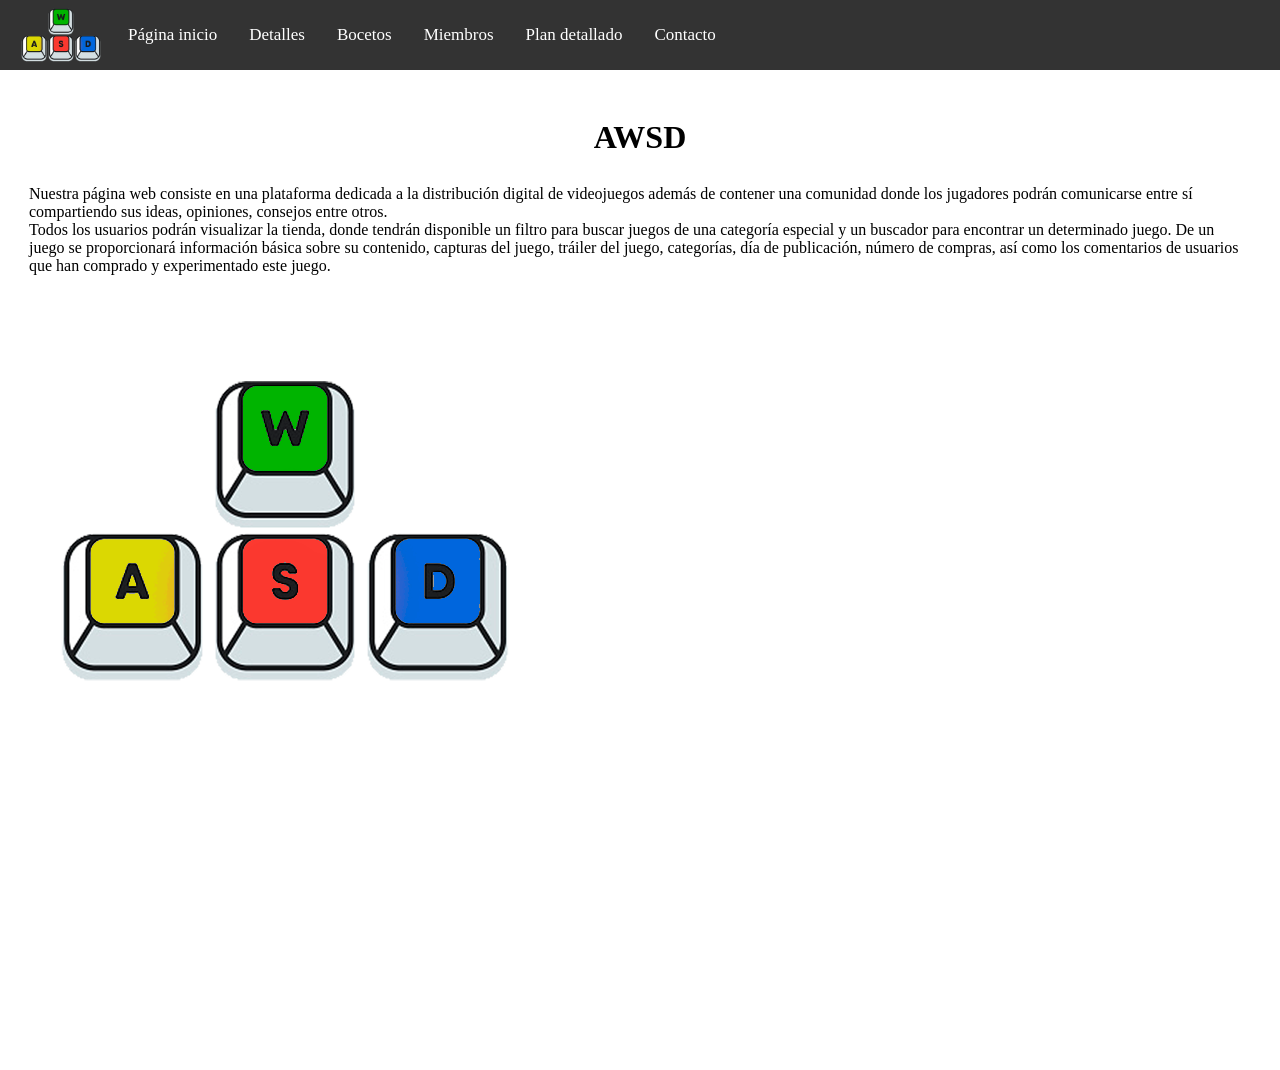
<file: AW_Games-main/Parte1/index.html>
<!DOCTYPE html>
<html lang="es">

<head>
  <title>AWSD</title>
  <meta charset="utf-8">
  <link rel="icon" href="img/logoAWSD.png">
  <link rel="stylesheet" href="style.css">

</head>

<body>

  <div class="navbar_wrapper">
    <nav>

      <div class="icon">
        <a href="index.html">
          <img src="img/logoAWSD.png" alt="logo"> </a>
      </div>

      <div class="navbar1">
        <ul>
          <li> <a href="index.html"> Página inicio</a> </li>
          <li> <a href="detalles.html">Detalles</a> </li>
          <li> <a href="bocetos.html">Bocetos</a> </li>
          <li> <a href="miembros.html">Miembros</a> </li>
          <li> <a href="planificacion.html">Plan detallado</a> </li>
          <li> <a href="contacto.html">Contacto</a> </li>
        </ul>
      </div>

      <div class="navbar2"></div>
    </nav>
  </div>

  <div class="content_wrapper">
    <div class="titulo">
      <div>
        <h1> AWSD </h1>
      </div>
    </div>
    <div class="content_texto" id="1">
      <p> Nuestra página web consiste en una plataforma dedicada a la distribución digital de videojuegos además de
        contener
        una comunidad donde los jugadores podrán comunicarse entre sí compartiendo sus ideas, opiniones, consejos entre
        otros.<br>
        Todos los usuarios podrán visualizar la tienda, donde tendrán disponible un filtro para buscar juegos de una
        categoría especial y un buscador para encontrar un determinado juego. De un juego se proporcionará información
        básica sobre su contenido, capturas del juego, tráiler del juego, categorías, día de publicación, número de
        compras,
        así como los comentarios de usuarios que han comprado y experimentado este juego.
      </p>
      <img src="img/logoAWSD.png" alt="logo">
    </div>

  </div>

</body>


</html>
</file>
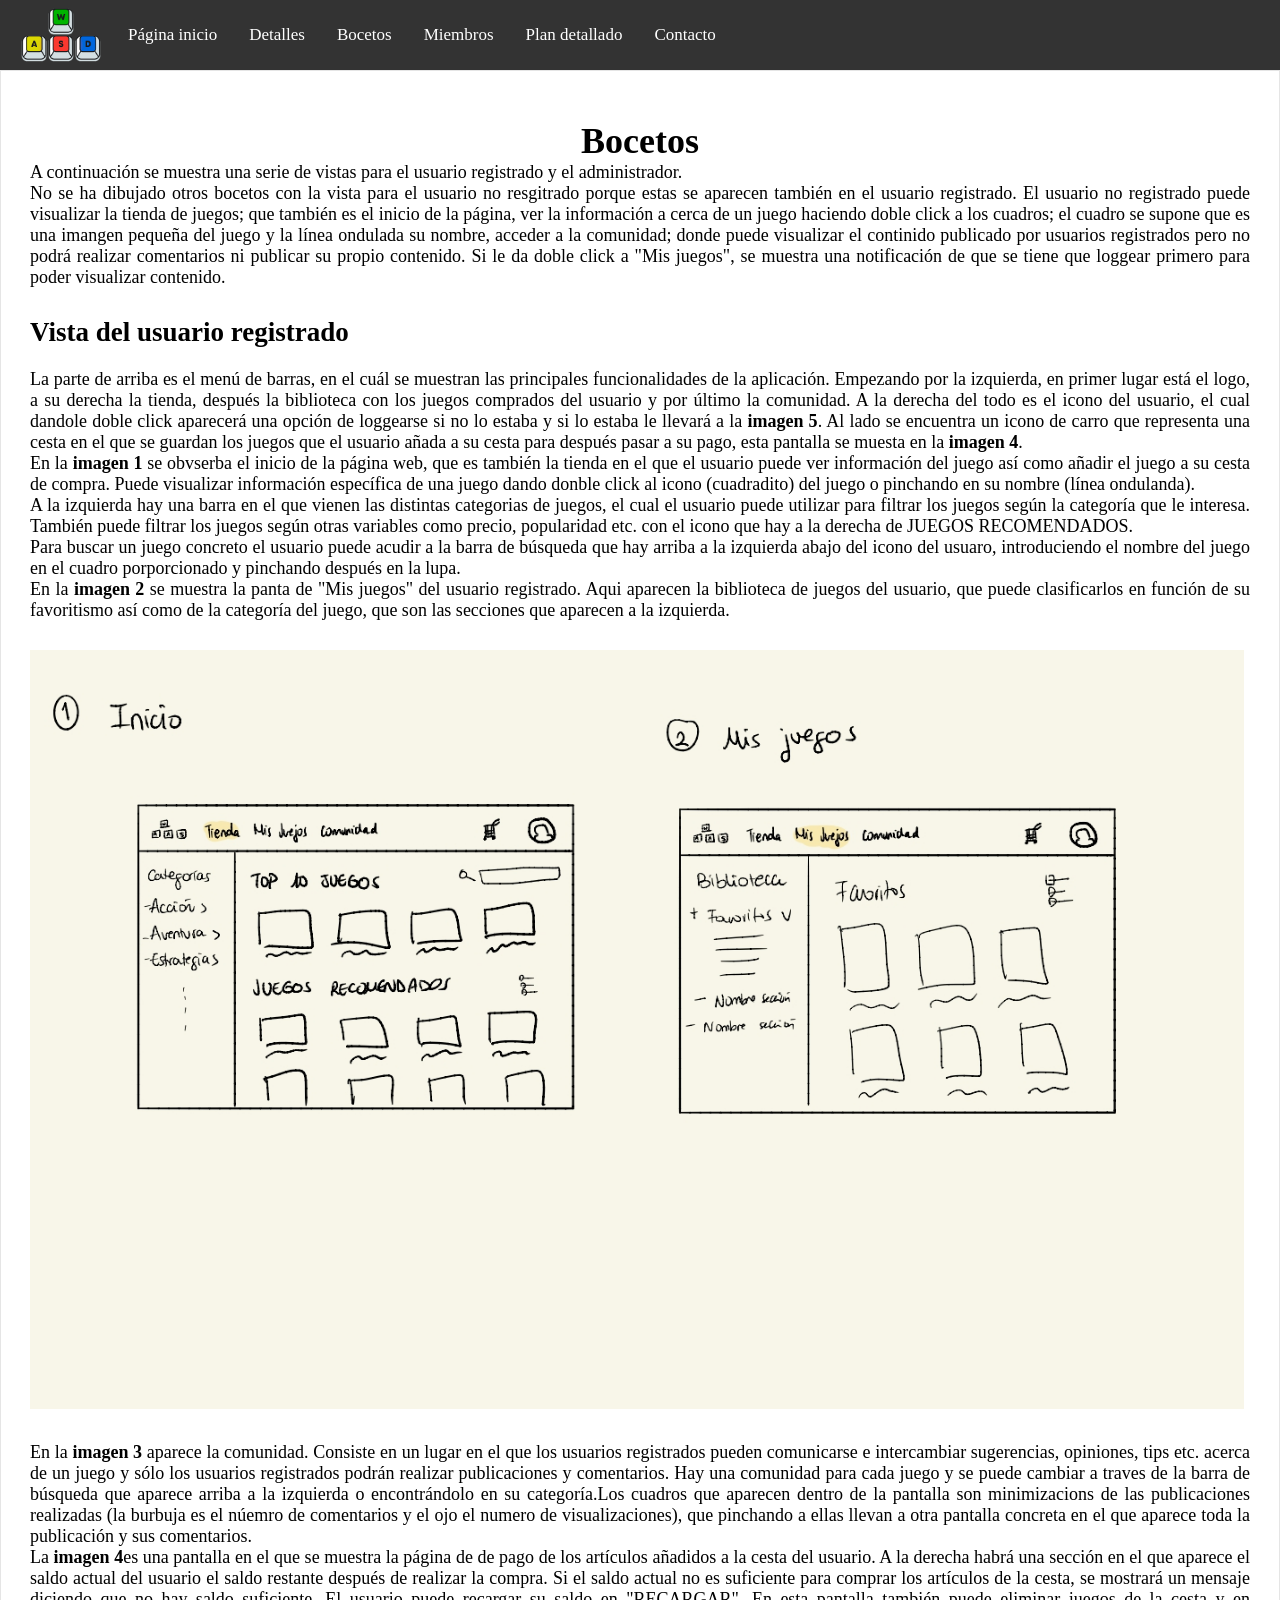
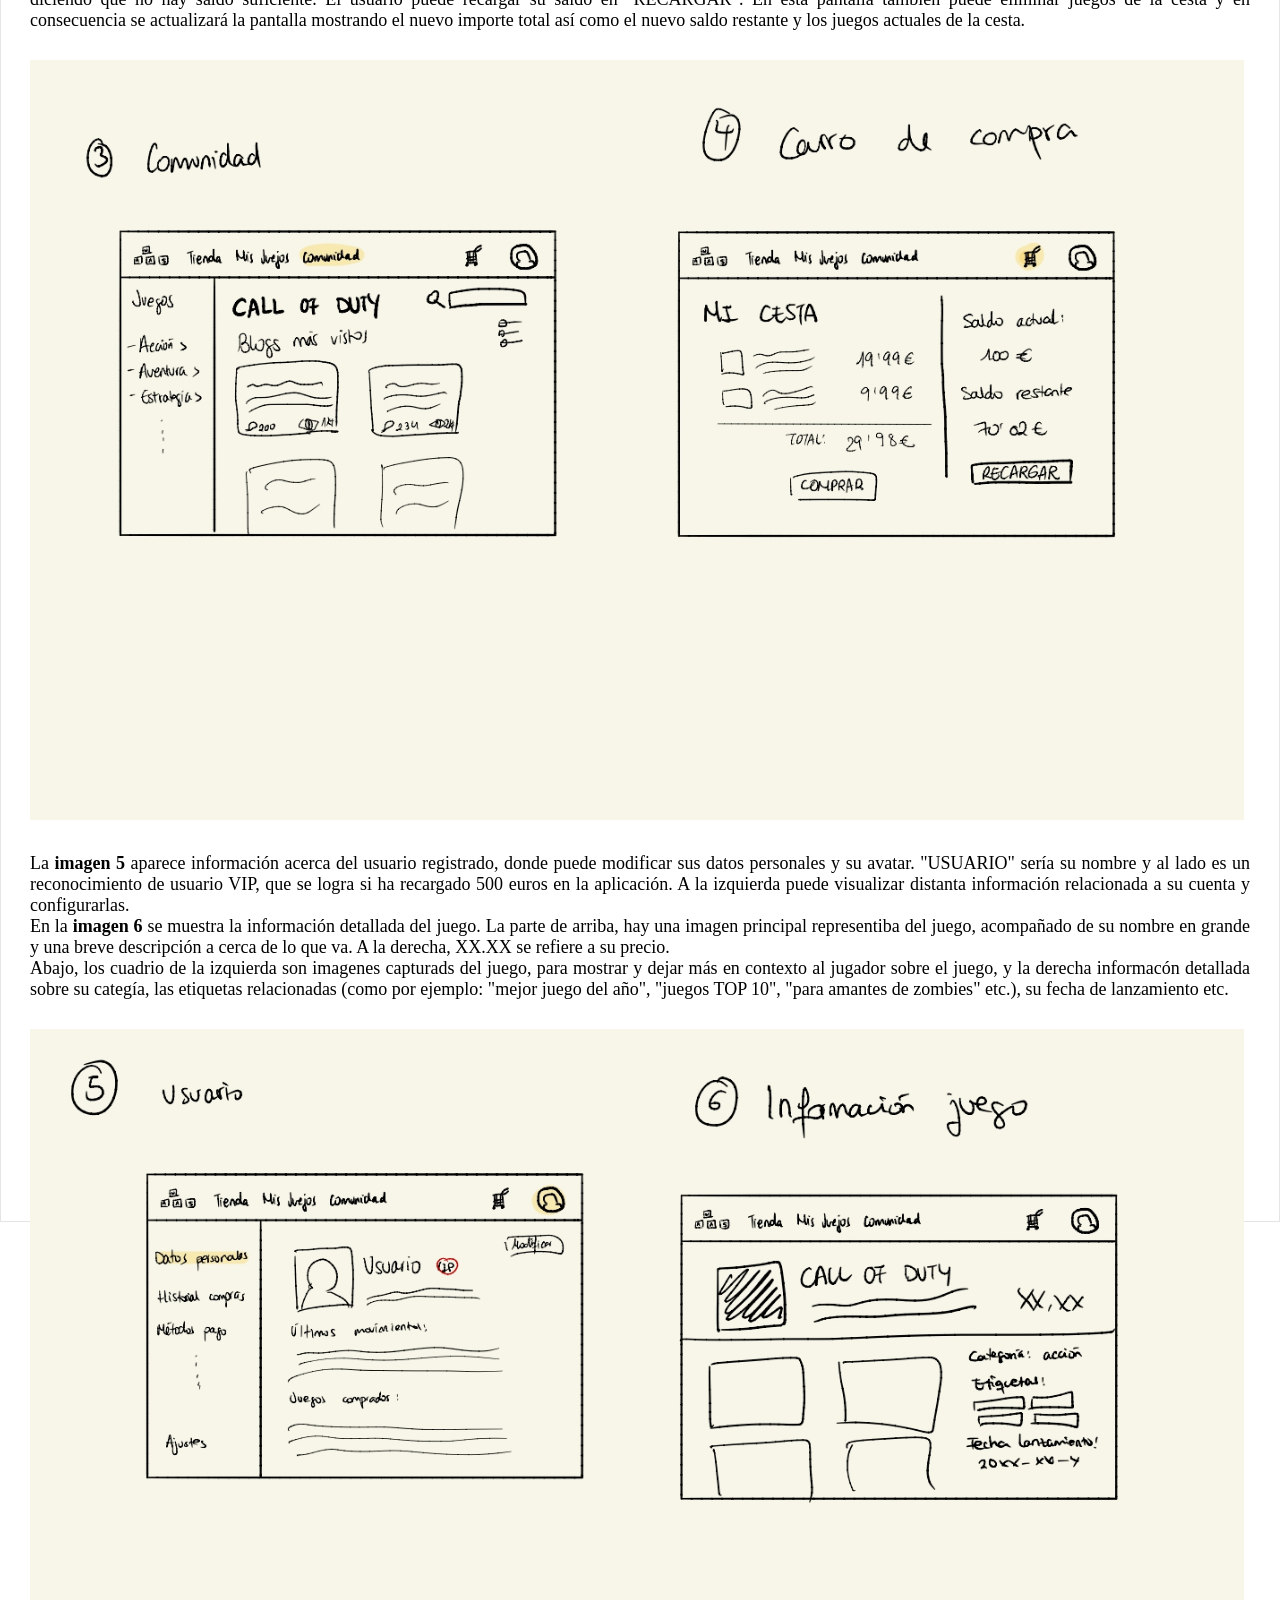
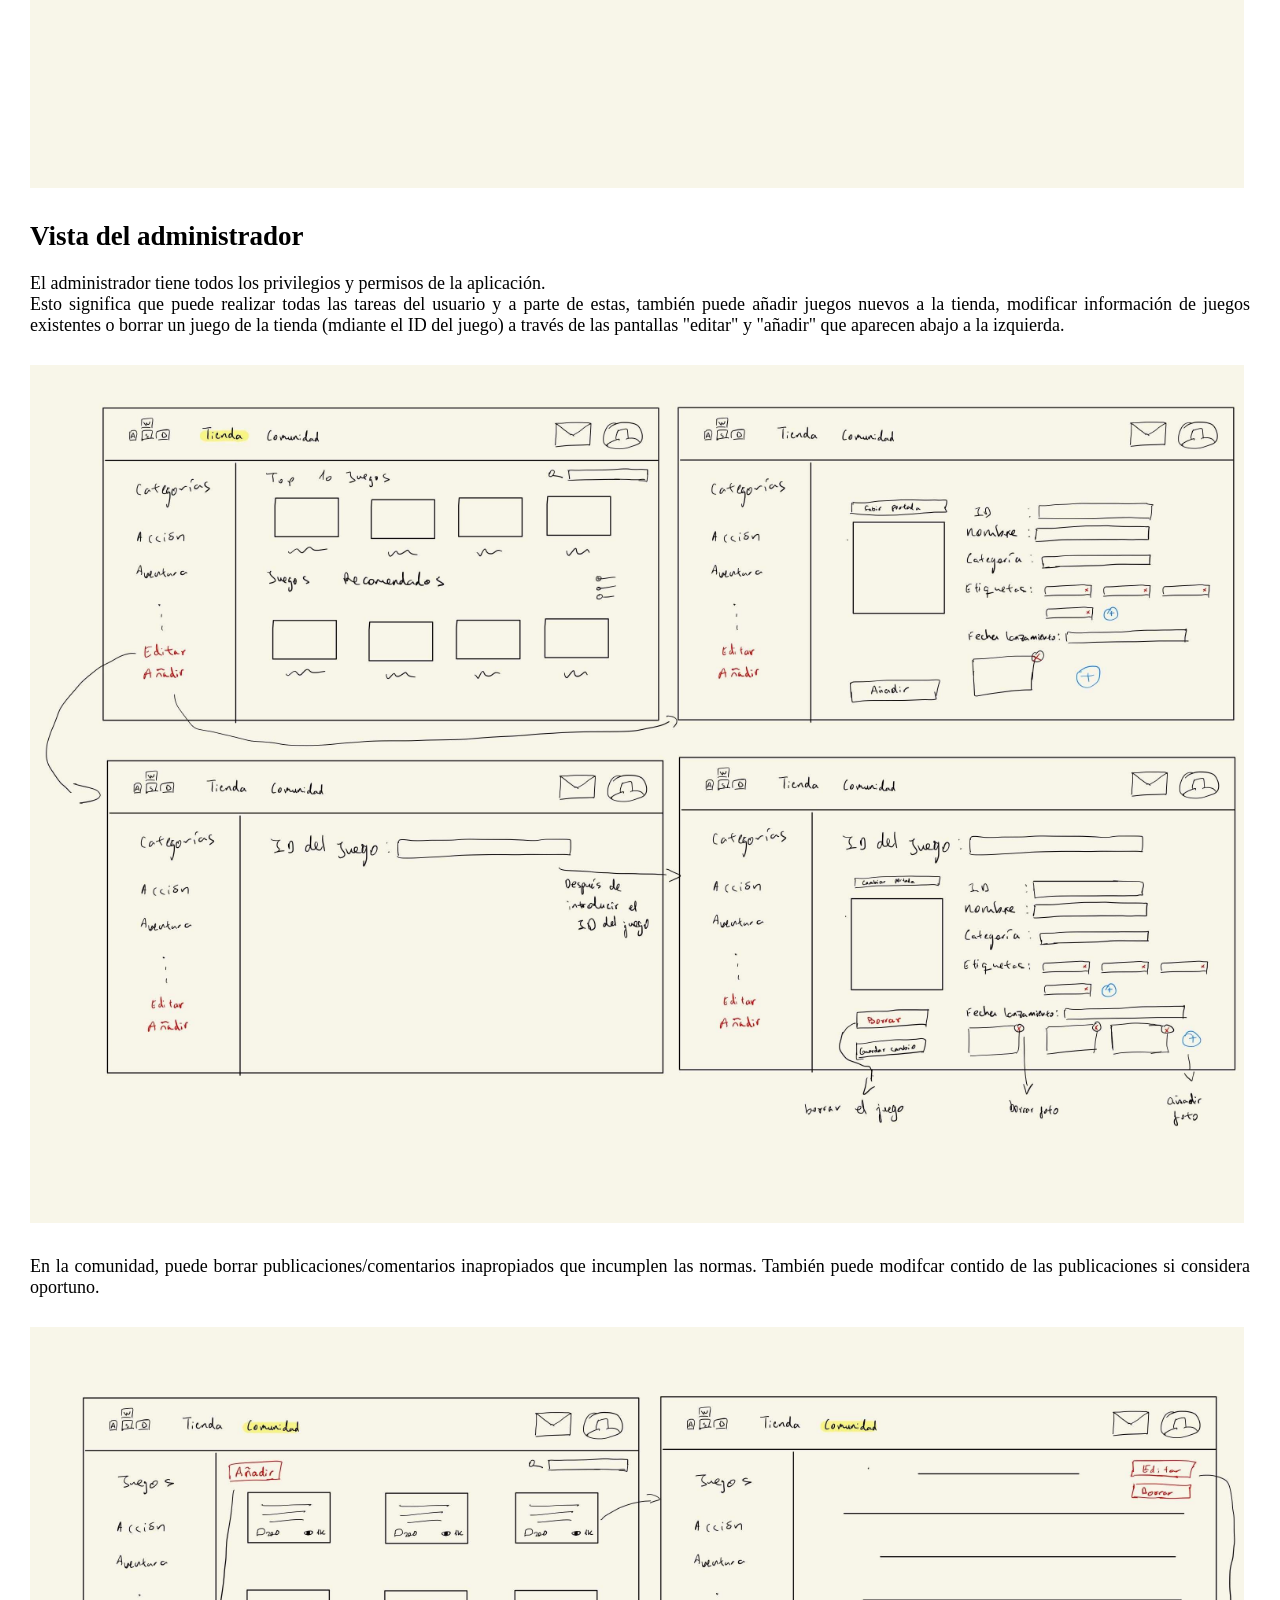
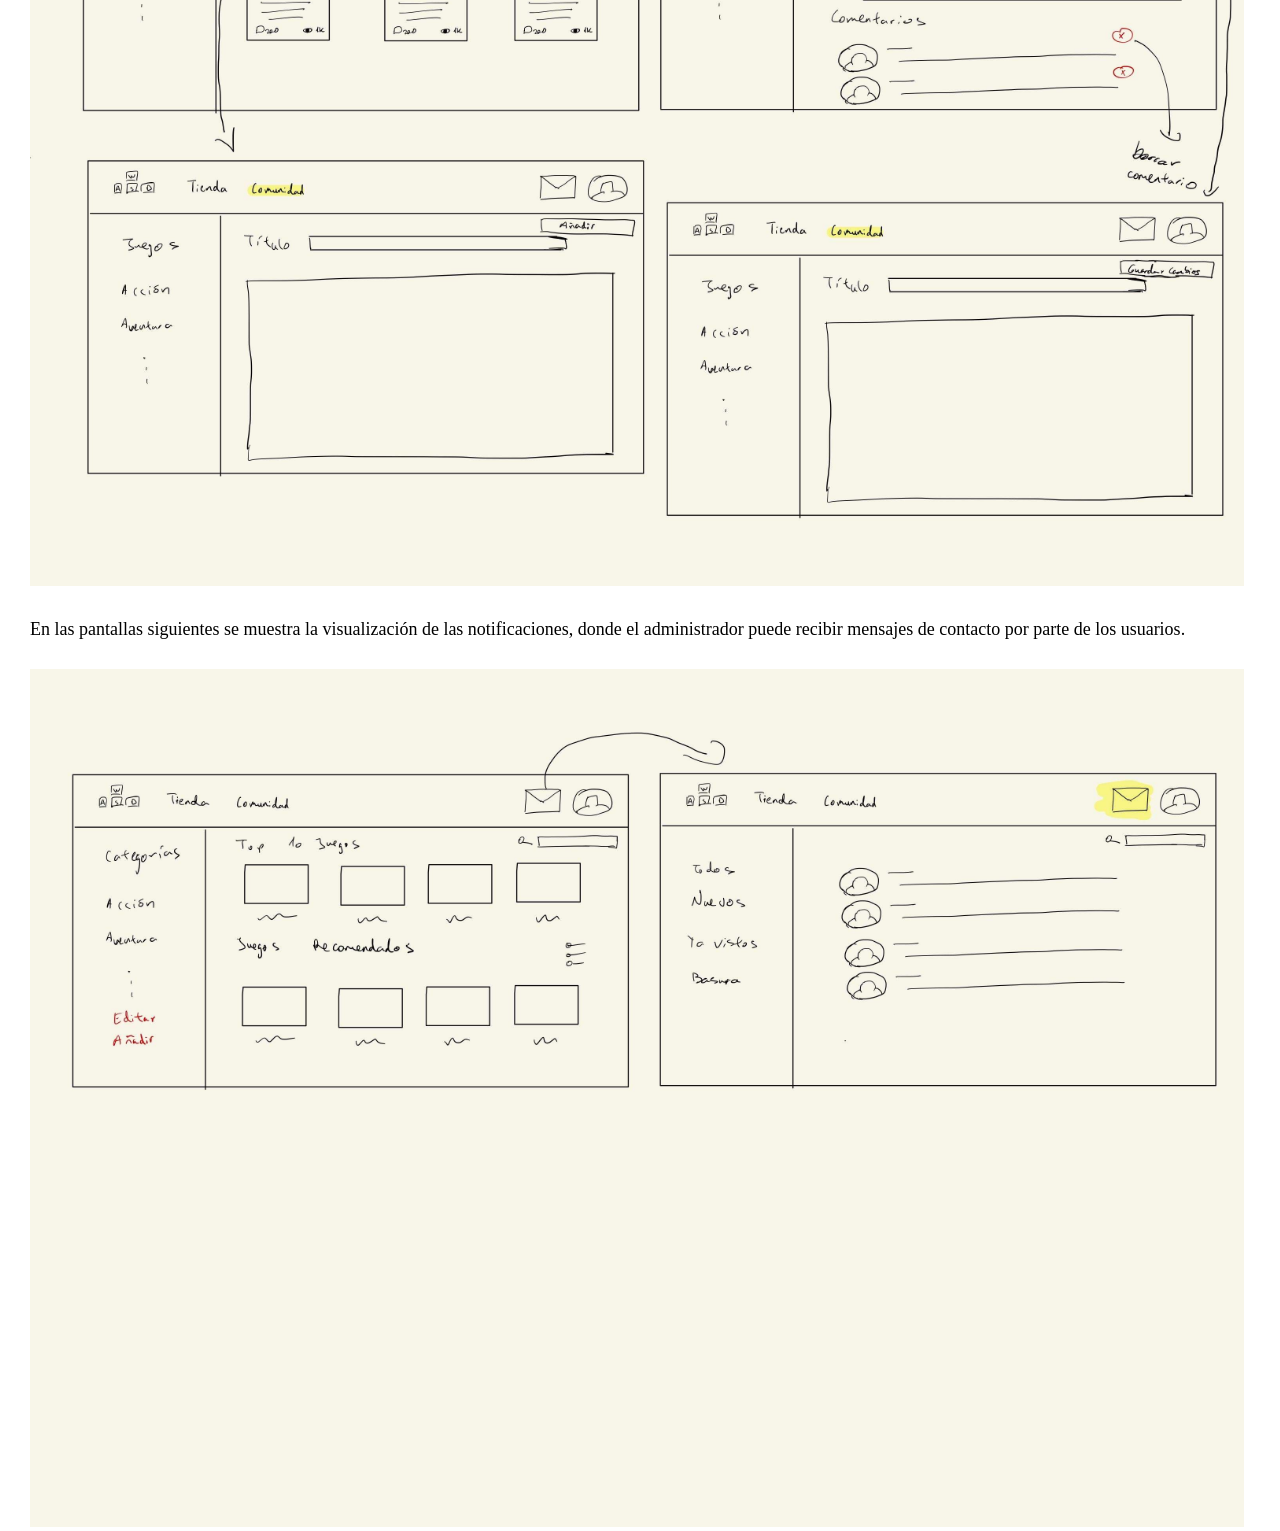
<file: AW_Games-main/Parte1/bocetos.html>
<!DOCTYPE html>
<html lang="es">

<head>

    <meta charset="utf-8">
    <title> Boceto </title>
    <link rel="icon" href="img/logoAWSD.png">
    <link rel="stylesheet" href="style.css">

</head>


<body>

    <!-- Indice -->
    <div class="navbar_wrapper">
        <nav>
            <div class="icon">
                <a href="index.html">
                    <img src="img/logoAWSD.png" alt="logo"> </a>
            </div>

            <div class="navbar1">
                <ul>
                    <li> <a href="index.html"> Página inicio</a> </li>
                    <li> <a href="detalles.html">Detalles</a> </li>
                    <li> <a href="bocetos.html">Bocetos</a> </li>
                    <li> <a href="miembros.html">Miembros</a> </li>
                    <li> <a href="planificacion.html">Plan detallado</a> </li>
                    <li> <a href="contacto.html">Contacto</a> </li>
                </ul>
            </div>
        </nav>
    </div>

    <div class="boceto_background">
        <div class="titulo" style="text-align: justify; font-size:large">
            <div>
                <h1> Bocetos </h1>
                <p> A continuación se muestra una serie de vistas para el usuario registrado y el administrador. 
                    <br>
                    No se ha dibujado otros bocetos con la vista para el usuario no resgitrado porque estas se aparecen también en el usuario registrado.
                    
                    El usuario no registrado puede visualizar la tienda de juegos; que también es el inicio de la página, ver la información a cerca de 
                    un juego haciendo doble click a los cuadros; el cuadro se supone que es una imangen pequeña del juego y la línea ondulada su nombre, 
                    acceder a la comunidad; donde puede visualizar el continido publicado por usuarios registrados pero no podrá realizar comentarios ni 
                    publicar su propio contenido. Si le da doble click a "Mis juegos", se muestra una notificación de que se tiene que loggear primero 
                    para poder visualizar contenido.
                </p>
            </div>
        </div>

        <div class="content_texto" style="text-align: justify; font-size:large">
            <h2> Vista del usuario registrado </h2>
            <br>
            <p> 
                La parte de arriba es el menú de barras, en el cuál se muestran las principales funcionalidades de la aplicación. 
                Empezando por la izquierda, en primer lugar está el logo, a su derecha la tienda, después la biblioteca con los juegos comprados del usuario y por último la comunidad.
                A la derecha del todo es el icono del usuario, el cual dandole doble click aparecerá una opción de loggearse si no lo estaba y si lo estaba le llevará a la 
                <strong>imagen 5</strong>. Al lado se encuentra un icono de carro que representa una cesta en el que se guardan los juegos que el usuario añada a
                su cesta para después pasar a su pago, esta pantalla se muesta en la  <strong>imagen 4</strong>.<br>

                En la <strong>imagen 1</strong> se obvserba el inicio de la página web, que es también la tienda en el que el usuario puede ver información del juego
                así como añadir el juego a su cesta de compra. Puede visualizar información específica de una juego dando donble click al icono (cuadradito) del juego o pinchando en su nombre (línea ondulanda).<br>
                
                A la izquierda hay una barra en el que vienen las distintas categorias de juegos, el cual el usuario puede utilizar para filtrar los juegos según la categoría que le interesa. También puede filtrar 
                los juegos según otras variables como precio, popularidad etc. con el icono que hay a la derecha de JUEGOS RECOMENDADOS.<br>
                
                Para buscar un juego concreto el usuario puede acudir a la barra de búsqueda que hay arriba a la izquierda abajo del icono del usuaro, introduciendo el nombre del juego en el cuadro porporcionado y 
                pinchando después en la lupa.<br>
                
                En la <strong>imagen 2</strong> se muestra la panta de "Mis juegos" del usuario registrado. Aqui aparecen la biblioteca de juegos del usuario, que puede clasificarlos en función de su favoritismo 
                así como de la categoría del juego, que son las secciones que aparecen a la izquierda.

            </p>
        </div>

        <div class="diagramaG">
            <img src="img/boceto1.jpg" alt="boceto1">
        </div>

        <div class="content_texto" style="text-align: justify; font-size:large">
            <p> 
                En la <strong>imagen 3</strong> aparece la comunidad. Consiste en un lugar en el que los usuarios registrados pueden comunicarse e intercambiar sugerencias, opiniones, tips etc. acerca de un juego y sólo los 
                usuarios registrados podrán realizar publicaciones y comentarios. Hay una comunidad para cada juego y se puede cambiar a traves de la barra de búsqueda que aparece arriba a la izquierda o encontrándolo en su
                categoría.Los cuadros que aparecen dentro de la pantalla son minimizacions de las publicaciones realizadas (la burbuja es el núemro de comentarios y el ojo el numero de visualizaciones), que pinchando a ellas llevan a 
                otra pantalla concreta en el que aparece toda la publicación y sus comentarios.<br>

                La <strong>imagen 4</strong>es una pantalla en el que se muestra la página de de pago de los artículos añadidos a la cesta del usuario. A la derecha habrá una sección en el que aparece el saldo actual del usuario el saldo
                restante después de realizar la compra. Si el saldo actual no es suficiente para comprar los artículos de la cesta, se mostrará un mensaje diciendo que no hay saldo suficiente. El usuario puede recargar su saldo en "RECARGAR".
                En esta pantalla también puede eliminar juegos de la cesta y en consecuencia se actualizará la pantalla mostrando el nuevo importe total así como el nuevo saldo restante y los juegos actuales de la cesta.
            </p>
        </div>

        <div class="diagramaG">
            <img src="img/boceto2.jpg" alt="boceto2">
        </div>

        <div class="content_texto" style="text-align: justify; font-size:large">
            <p> 
                La <strong>imagen 5</strong> aparece información acerca del usuario registrado, donde puede modificar sus datos personales y su avatar. "USUARIO" sería su nombre y al lado es un reconocimiento de usuario VIP, que se logra si
                ha recargado 500 euros en la aplicación. A la izquierda puede visualizar distanta información relacionada a su cuenta y configurarlas.<br>
                
                En la <strong>imagen 6</strong> se muestra la información detallada del juego. La parte de arriba, hay una imagen principal representiba del juego, acompañado de su nombre en grande y una breve descripción a cerca de lo que va.
                A la derecha, XX.XX se refiere a su precio.<br>

                Abajo, los cuadrio de la izquierda son imagenes capturads del juego, para mostrar y dejar más en contexto al jugador sobre el juego, y la derecha informacón detallada sobre su categía, las etiquetas relacionadas (como por ejemplo: 
                "mejor juego del año", "juegos TOP 10", "para amantes de zombies" etc.), su fecha de lanzamiento etc.
            </p>
        </div>

        <div class="diagramaG">
            <img src="img/boceto3.jpg" alt="boceto3">
        </div>

        <div class="content_texto" style="text-align: justify; font-size:large">
            <h2> Vista del administrador</h2>
            <br>
            <p> 
                El administrador tiene todos los privilegios y permisos de la aplicación.<br> 
                Esto significa que puede realizar todas las tareas del usuario y a parte de estas, también puede añadir 
                juegos nuevos a la tienda, modificar información de juegos existentes o borrar un juego de la tienda 
                (mdiante el ID del juego) a través de las pantallas "editar" y "añadir" que aparecen abajo a la izquierda. <br>

            </p>
        </div>

        <div class="diagramaG">
            <img src="img/boceto4.jpg" alt="boceto4">
        </div>

        
        <div class="content_texto" style="text-align: justify; font-size:large">
            <p> 
                En la comunidad, puede borrar publicaciones/comentarios inapropiados que incumplen las normas.
                También puede modifcar contido de las publicaciones si considera oportuno.

            </p>
        </div>

        <div class="diagramaG">
            <img src="img/boceto5.jpg" alt="boceto5">
        </div>

       
        <div class="content_texto" style="text-align: justify; font-size:large">
            <p> 
                En las pantallas siguientes se muestra la visualización de las notificaciones, donde el administrador 
                puede recibir mensajes de contacto por parte de los usuarios. 

            </p>
        </div>

        <div class="diagramaG">
            <img src="img/boceto6.jpg" alt="boceto6">
        </div>

</body>

</html>
</file>
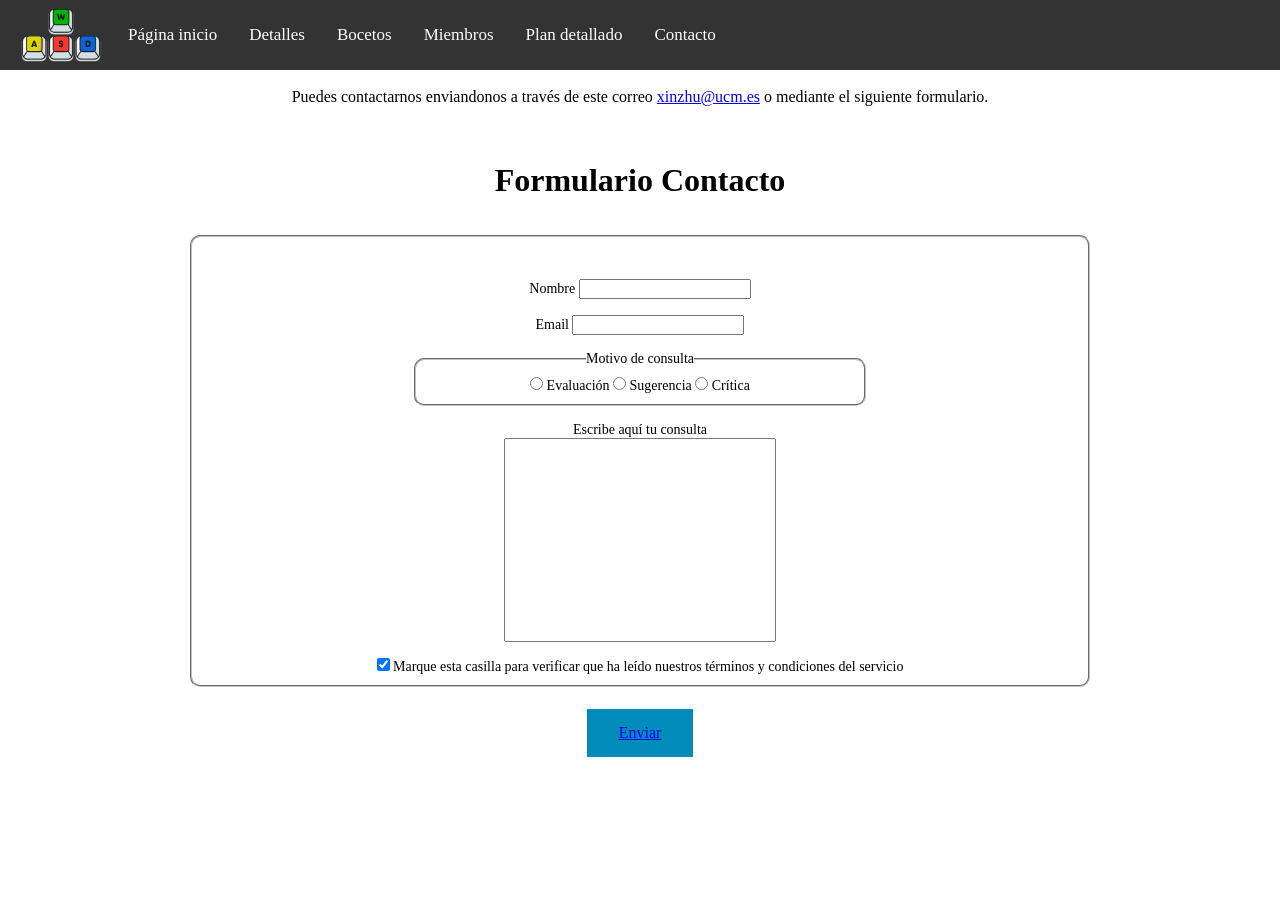
<file: AW_Games-main/Parte1/contacto.html>
<!DOCTYPE html>
<html>

<head>
    <meta charset="utf-8" />
    <title>Contacto</title>
    <link rel="icon" href="img/logoAWSD.png">
    <link rel="stylesheet" href="style.css">

<body>

    <div class="navbar_wrapper">
        <nav>

            <div class="icon">
                <a href="index.html">
                    <img src="img/logoAWSD.png" alt="logo"> </a>
            </div>

            <div class="navbar1">
                <ul>
                    <li> <a href="index.html"> Página inicio</a> </li>
                    <li> <a href="detalles.html">Detalles</a> </li>
                    <li> <a href="bocetos.html">Bocetos</a> </li>
                    <li> <a href="miembros.html">Miembros</a> </li>
                    <li> <a href="planificacion.html">Plan detallado</a> </li>
                    <li> <a href="contacto.html">Contacto</a> </li>
                </ul>
            </div>
        </nav>
    </div>

    <div style="text-align: center;">

        <br>
        <p>Puedes contactarnos enviandonos a través de este correo <a href="mailto:xinzhu@ucm.es">xinzhu@ucm.es</a> o mediante el siguiente formulario.</p>

    </div>

    <div style="text-align: center;">

        <br><br>
        <h1> Formulario Contacto</h1>

    </div>

    <br><br>


    <div style="display: flex;justify-content: center;">

        <fieldset style="width: 70%; text-align: center;">

            <br><br>
            <p>Nombre <input type="text" name="nom"></p><br>
            <p>Email <input type="text" name="email"></p><br>

           <div style="display: flex;justify-content: center;">
            <fieldset style="width: 50%;">
                <legend>Motivo de consulta</legend>
                <label>
                    <input type="radio" name="motivo" value="Evaluación"> Evaluación
                </label>
                <label>
                    <input type="radio" name="motivo" value="Sugerencia"> Sugerencia
                </label>
                <label>
                    <input type="radio" name="motivo" value="Crítica"> Crítica
                </label>
            </fieldset>
           </div>

            <br>
            <p>Escribe aquí tu consulta</p>
            <p><input type="text" style="width: 30%;height: 200px;" name="consulta"></p><br>

            <label><input type="checkbox" name="cbox1" checked> Marque esta casilla para verificar
                que ha leído nuestros términos y condiciones del servicio</label><br>


        </fieldset>

    </div>
    <br>
    <div style="text-align: center;"><button type="submit" class="button button1"><a href="mailto:xinzhu@ucm.es">Enviar</a></button></div>



</body>

</html>
</file>
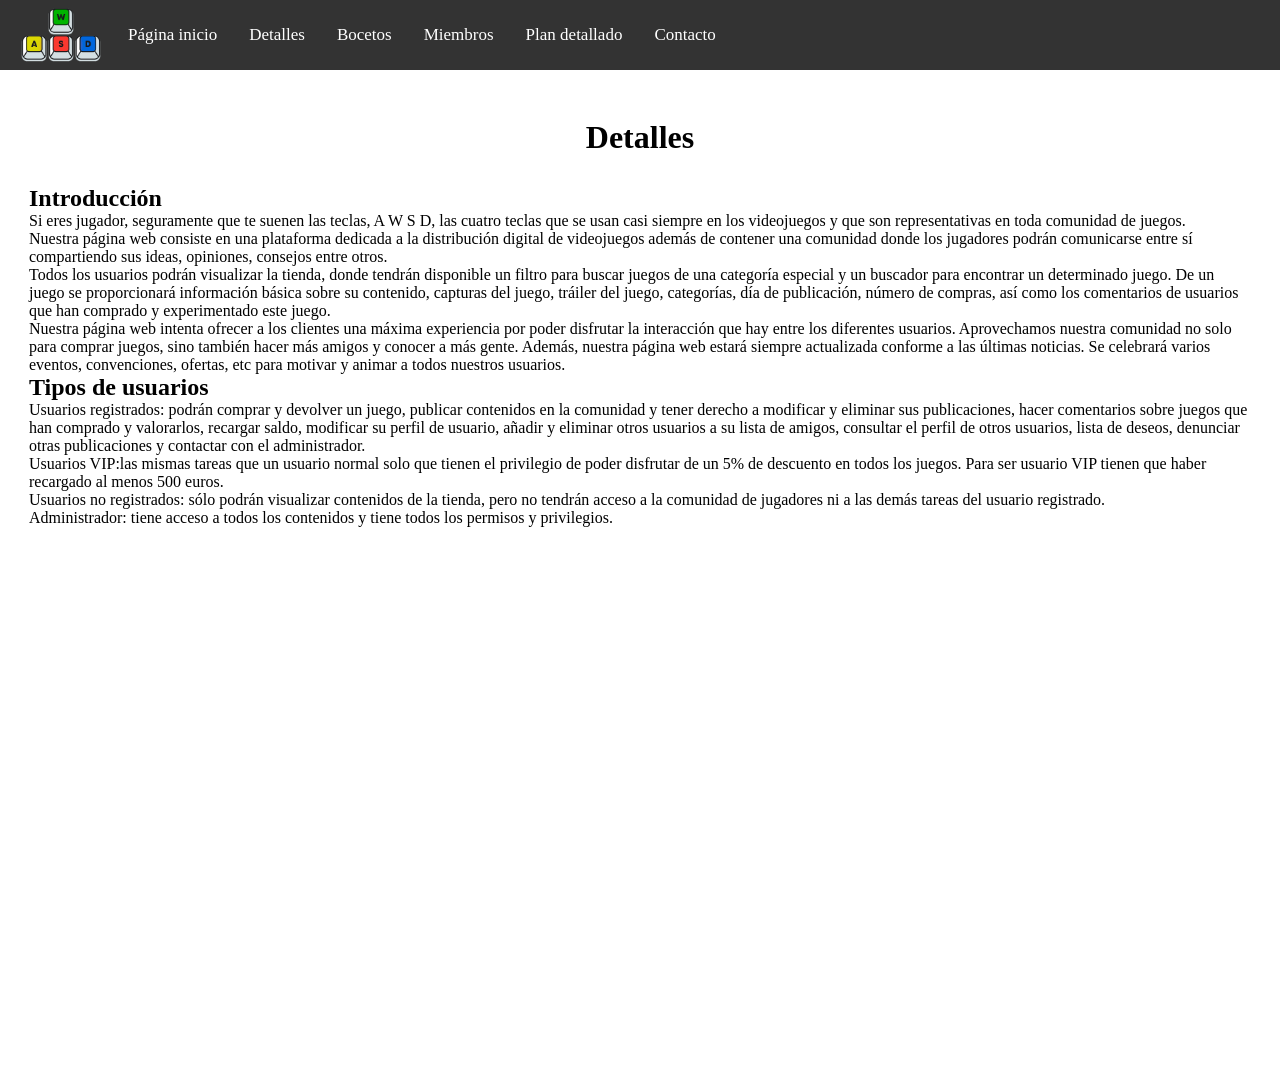
<file: AW_Games-main/Parte1/detalles.html>
<!DOCTYPE html>
<html lang="es">  

<head>
<meta charset="utf-8">
<title>Detalles</title>
<link rel="icon" href="img/logoAWSD.png">
<link rel="stylesheet" href="style.css">

</head>

<body>

<!-- Indice -->
<div class="navbar_wrapper">
    <nav>

      <div class="icon">
        <a href="index.html">
          <img src="img/logoAWSD.png" alt="logo"> </a>
        </div>

      <div class="navbar1">
        <ul>
          <li> <a href="index.html"> Página inicio</a> </li>
          <li> <a href="detalles.html">Detalles</a> </li>
          <li> <a href="bocetos.html">Bocetos</a> </li>
          <li> <a href="miembros.html">Miembros</a> </li>
          <li> <a href="planificacion.html">Plan detallado</a> </li>
          <li> <a href="contacto.html">Contacto</a> </li>
        </ul>
      </div>
    </nav>
  </div>


    <!--Texto-->

    <div class="content_wrapper">
      <div class="titulo">
        <div>
          <h1> Detalles </h1>
        </div>
      </div>

      <div class="content_texto" id="1">
        <h2>Introducción</h2>
        <p> Si eres jugador, seguramente que te suenen las teclas, A W S D, las cuatro teclas que se usan casi siempre en los videojuegos y que son representativas en toda comunidad de juegos.<br>
        Nuestra página web consiste en una plataforma dedicada a la distribución digital de videojuegos además de contener una comunidad donde los jugadores podrán comunicarse entre sí compartiendo sus ideas, opiniones, consejos entre otros.<br>
        Todos los usuarios podrán visualizar la tienda, donde tendrán disponible un filtro para buscar juegos de una categoría especial y un buscador para encontrar un determinado juego. De un juego se proporcionará información básica sobre su contenido, capturas del juego, tráiler del juego, categorías, día de publicación, número de compras, así como los comentarios de usuarios que han comprado y experimentado este juego.<br>
        Nuestra página web intenta ofrecer a los clientes una máxima experiencia por poder disfrutar la interacción que hay entre los diferentes usuarios. Aprovechamos nuestra comunidad no solo para comprar juegos, sino también hacer más amigos y conocer a más gente. Además, nuestra página web estará siempre actualizada conforme a las últimas noticias. Se celebrará varios eventos, convenciones, ofertas, etc para motivar y animar a todos nuestros usuarios.</p>
        <h2>Tipos de usuarios</h2>
        <p>  Usuarios registrados: podrán comprar y devolver un juego, publicar contenidos en la comunidad y tener derecho a modificar y eliminar sus publicaciones, hacer comentarios sobre juegos que han comprado y valorarlos, recargar saldo, modificar su perfil de usuario, añadir y eliminar otros usuarios a su lista de amigos, consultar el perfil de otros usuarios, lista de deseos, denunciar otras publicaciones y contactar con el administrador. <br>
        Usuarios VIP:las mismas tareas que un usuario normal solo que tienen el privilegio de poder disfrutar de un 5% de descuento en todos los juegos. Para ser usuario VIP tienen que haber recargado al menos 500 euros.<br>
        Usuarios no registrados: sólo podrán visualizar contenidos de la tienda, pero no tendrán acceso a la comunidad de jugadores ni a las demás tareas del usuario registrado.<br>
        Administrador: tiene acceso a todos los contenidos y tiene todos los permisos y privilegios. </p>
       
      </div>
  
    </div>

 

</body>
</html>
</file>
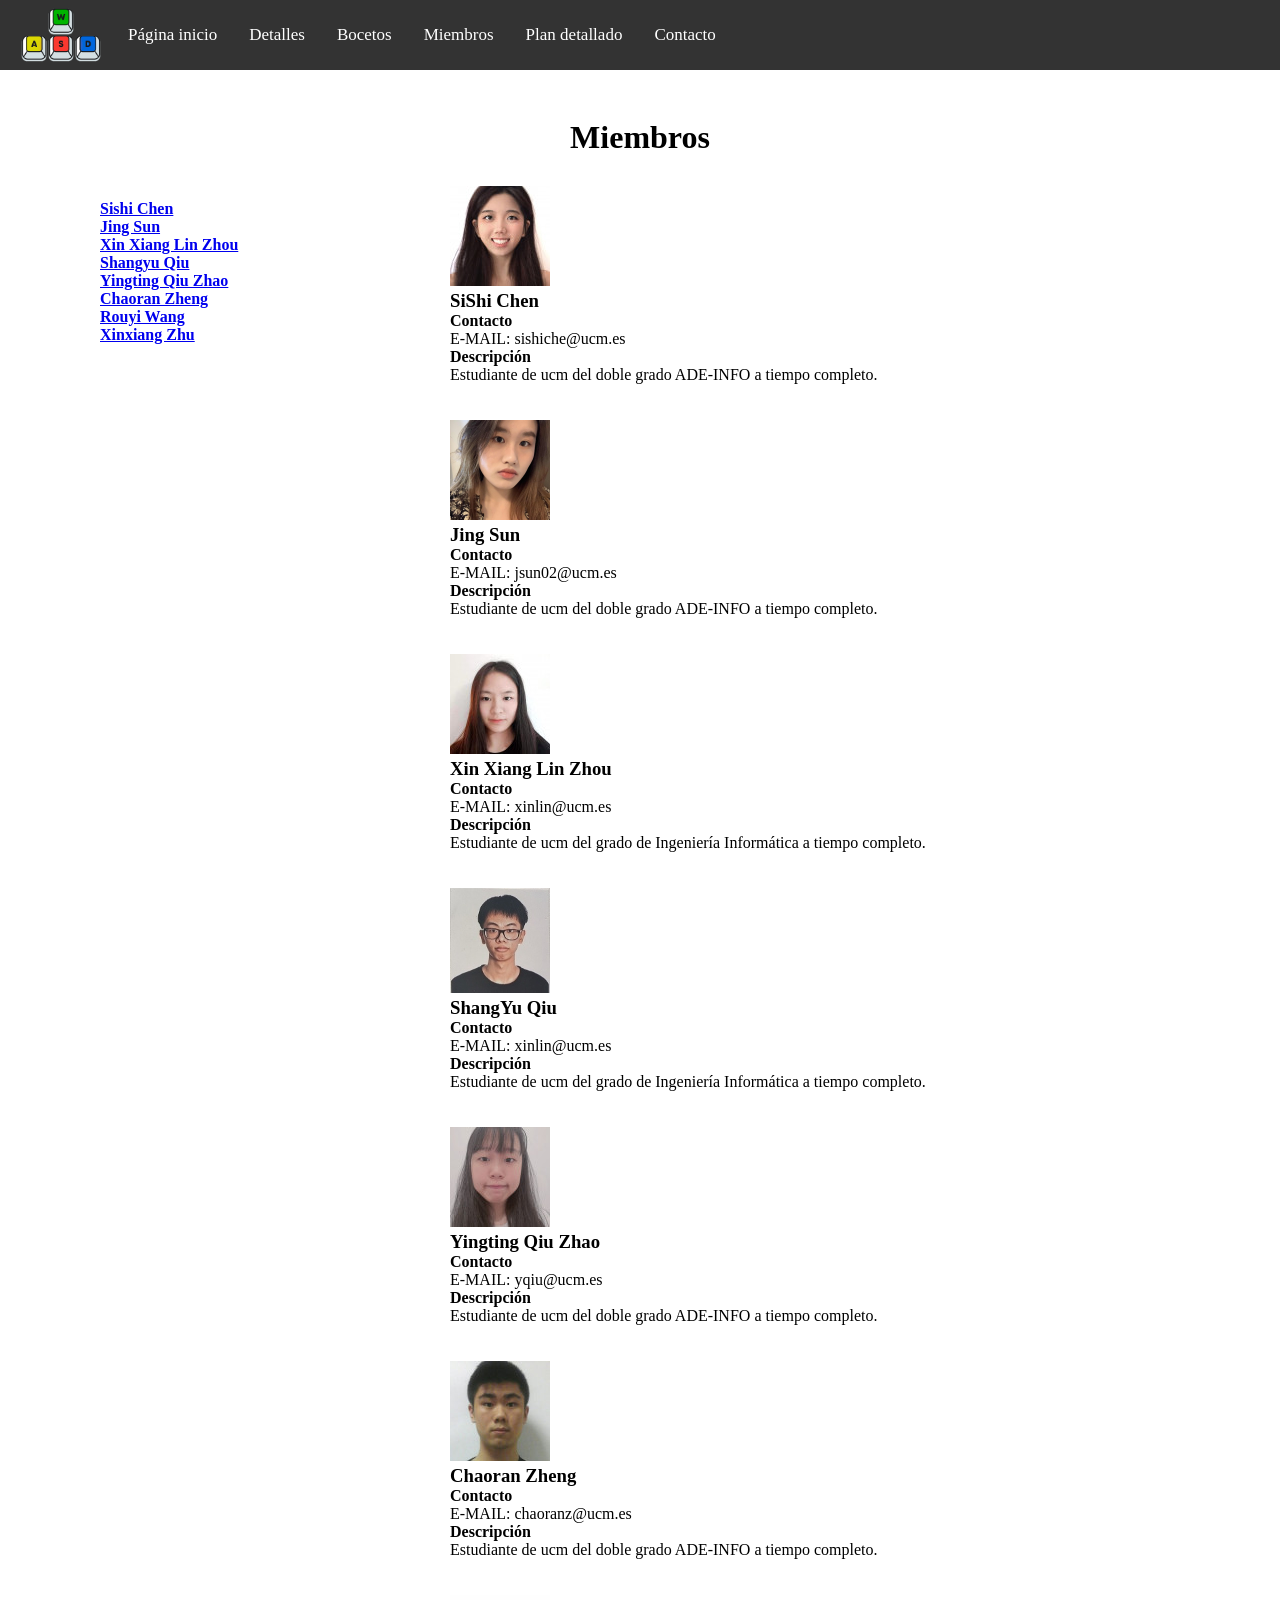
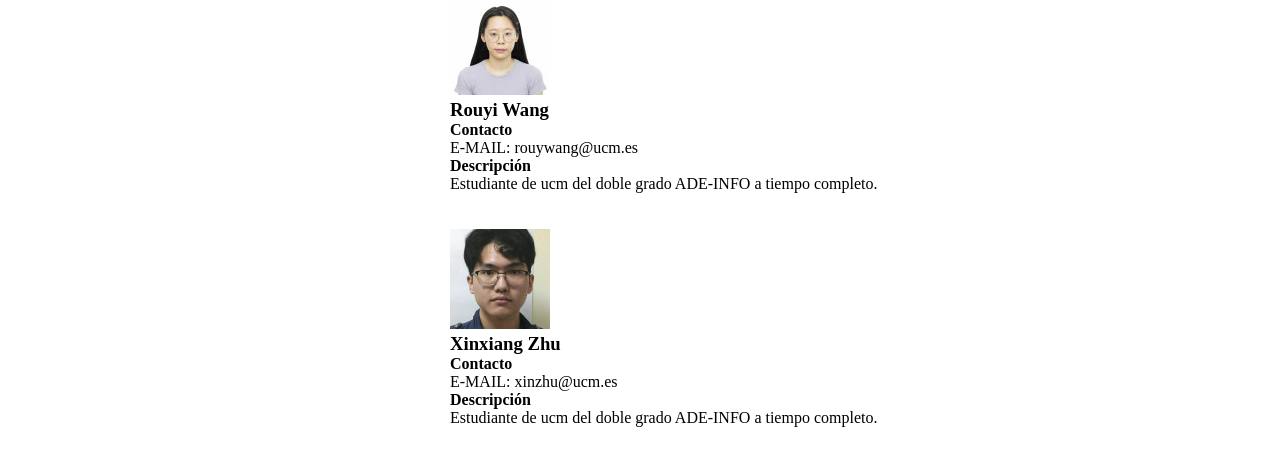
<file: AW_Games-main/Parte1/miembros.html>
<!DOCTYPE html>
<html lang="es">

<head>
    <meta charset="utf-8">
    <title>Miembros</title>
    <link rel="icon" href="img/logoAWSD.png">
    <link rel="stylesheet" href="style.css">
    

</head>

<body>
    <!-- Indice -->
<div class="navbar_wrapper">
    <nav>

      <div class="icon">
        <a href="index.html">
            <img src="img/logoAWSD.png" alt="logo"> </a>
        </div>

      <div class="navbar1">
        <ul>
          <li> <a href="index.html"> Página inicio</a> </li>
          <li> <a href="detalles.html">Detalles</a> </li>
          <li> <a href="bocetos.html">Bocetos</a> </li>
          <li> <a href="miembros.html">Miembros</a> </li>
          <li> <a href="planificacion.html">Plan detallado</a> </li>
          <li> <a href="contacto.html">Contacto</a> </li>
        </ul>
      </div>

      <div class="navbar2"></div>
    </nav>
</div>
<!-- Miembros -->
    <div class="content_wrapper">
        <div class="titulo">
            <div><h1>Miembros</h1></div>
        </div>   
        <!-- Enlaces de cada uno de los miembros -->
           <div class="nombres"> 
                <h4><a href="#Sishi">Sishi Chen</a></h4>
                <h4><a href="#Jing">Jing Sun</a></h4>
                <h4><a href="#Xin">Xin Xiang Lin Zhou</a></h4>
                <h4><a href="#Shangyu">Shangyu Qiu</a></h4>
                <h4><a href="#Yingting">Yingting Qiu Zhao</a></h4>
                <h4><a href="#Chaoran">Chaoran Zheng</a></h4>
                <h4><a href="#Rouyi">Rouyi Wang</a></h4>
                <h4><a href="#Xinxiang">Xinxiang Zhu</a></h4>
            </div>
        <!-- Imformaciones de cada uno de los miembros -->
            <div class="informacion">
                <a id="SiShi">
                    <img src="img/f1.jpg" alt="SiShi">
                    <h3>SiShi Chen</h3>
                    <h4>Contacto</h4>
                    <p> E-MAIL: sishiche@ucm.es</p>
                    <h4>Descripción</h4>
                    <p> Estudiante de ucm del doble grado ADE-INFO a tiempo completo.</p>
                    <br><br>
                    
                </a>

                <a id="Jing">
                    <img src="img/f2.jpg" alt="Jing">
                    <h3>Jing Sun</h3>
                    <h4>Contacto</h4>
                    <p> E-MAIL: jsun02@ucm.es</p>
                    <h4>Descripción</h4>
                    <p> Estudiante de ucm del doble grado ADE-INFO a tiempo completo.</p>
                    <br><br> 
                </a>

                <a id="Xin">
                    <img src="img/f3.jpg" alt="Xin Xiang">
                    <h3>Xin Xiang Lin Zhou</h3>
                    <h4>Contacto</h4>
                    <p> E-MAIL: xinlin@ucm.es </p>
                    <h4>Descripción</h4>
                    <p> Estudiante de ucm del grado de Ingeniería Informática a tiempo completo.</p>
                    <br><br>
                   
                </a>

                <a id="Shangyu">
                    <img src="img/f4.jpg" alt="ShangYu">
                    <h3>ShangYu Qiu</h3>
                    <h4>Contacto</h4>
                    <p> E-MAIL: xinlin@ucm.es </p>
                    <h4>Descripción</h4>
                    <p> Estudiante de ucm del grado de Ingeniería Informática a tiempo completo.</p>
                    <br><br>
                    
                </a>

                <a id="Yingting">
                    <img src="img/f5.jpg" alt="Yingting">
                    <h3>Yingting Qiu Zhao</h3>
                    <h4>Contacto</h4>
                    <p> E-MAIL: yqiu@ucm.es </p>
                    <h4>Descripción</h4>
                    <p> Estudiante de ucm del doble grado ADE-INFO a tiempo completo.</p>
                    <br><br>  
                    
                </a>

                <a id="Chaoran">
                    <img src="img/f6.jpg" alt="Chaoran">
                    <h3>Chaoran Zheng</h3>
                    <h4>Contacto</h4>
                    <p> E-MAIL: chaoranz@ucm.es </p>
                    <h4>Descripción</h4>
                    <p> Estudiante de ucm del doble grado ADE-INFO a tiempo completo.</p>
                    <br><br>
                     
                </a>

                <a id="Rouyi">
                    <img src="img/f7.jpg" alt="Rouyi">
                    <h3>Rouyi Wang</h3>
                    <h4>Contacto</h4>
                    <p> E-MAIL: rouywang@ucm.es </p>
                    <h4>Descripción</h4>
                    <p> Estudiante de ucm del doble grado ADE-INFO a tiempo completo.</p>
                    <br><br>
                     
                </a>

                <a id="Xinxiang">
                    <img src="img/f8.jpg" alt="Xinxiang">
                    <h3>Xinxiang Zhu</h3>
                    <h4>Contacto</h4>
                    <p> E-MAIL: xinzhu@ucm.es </p>
                    <h4>Descripción</h4>
                    <p> Estudiante de ucm del doble grado ADE-INFO a tiempo completo.</p>
                    <br><br>
                </a>
            </div>
        
    </div>
</body>

</html>
</file>
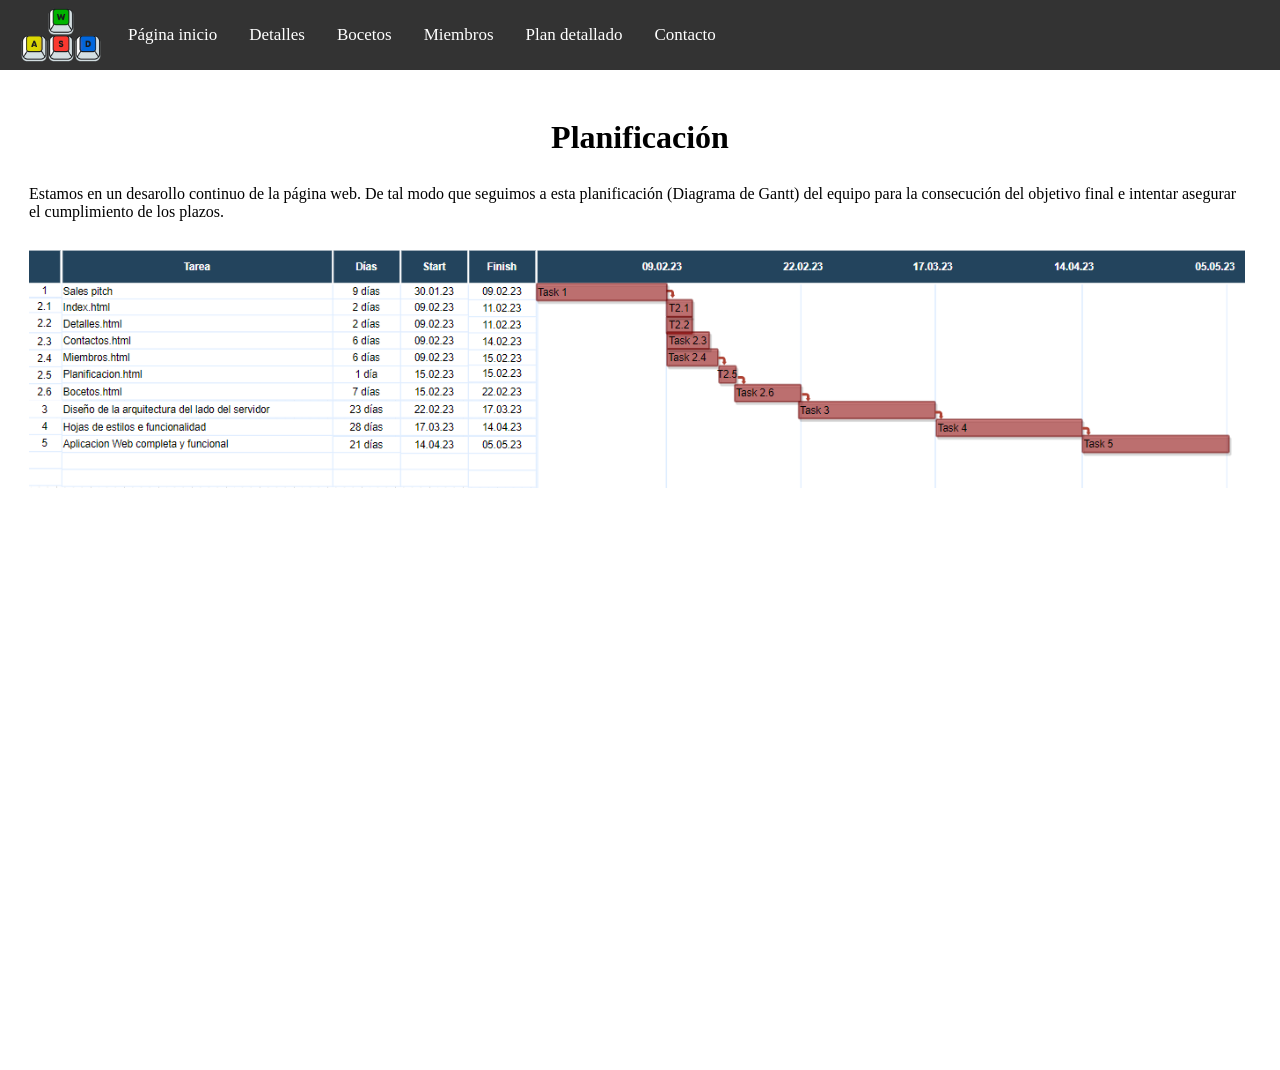
<file: AW_Games-main/Parte1/planificacion.html>
<!DOCTYPE html>

<html lang="es">

<head>
  <meta charset="utf-8">
  <title> Planificación </title>
  <link rel="icon" href="img/logoAWSD.png">
  <link rel="stylesheet" href="style.css">

</head>


<body>

  <!-- Indice -->
  <div class="navbar_wrapper">
    <nav>

      <div class="icon">
        <a href="index.html">
          <img src="img/logoAWSD.png" alt="icono AWSD"> </a>
      </div>

      <div class="navbar1">
        <ul>
          <li> <a href="index.html"> Página inicio</a> </li>
          <li> <a href="detalles.html">Detalles</a> </li>
          <li> <a href="bocetos.html">Bocetos</a> </li>
          <li> <a href="miembros.html">Miembros</a> </li>
          <li> <a href="planificacion.html">Plan detallado</a> </li>
          <li> <a href="contacto.html">Contacto</a> </li>
        </ul>

        </div>
    </nav>
  </div>
  

  
    <div class="content_wrapper">
      <div class="titulo">
        <div>
          <h1> Planificación </h1>
        </div>
      </div>
    
      <div class="content_texto" id="1">
      <p> Estamos en un desarollo continuo de la página web. De tal modo que seguimos a esta planificación (Diagrama de
        Gantt) del equipo para la consecución del objetivo final e intentar asegurar el cumplimiento de los plazos. </p>
      </div>
    
      <div class="diagramaG">
        <img src="img/Diagram.png" alt="diagrama de Gantt">
      </div>
    </div>


</body>

</html>
</file>
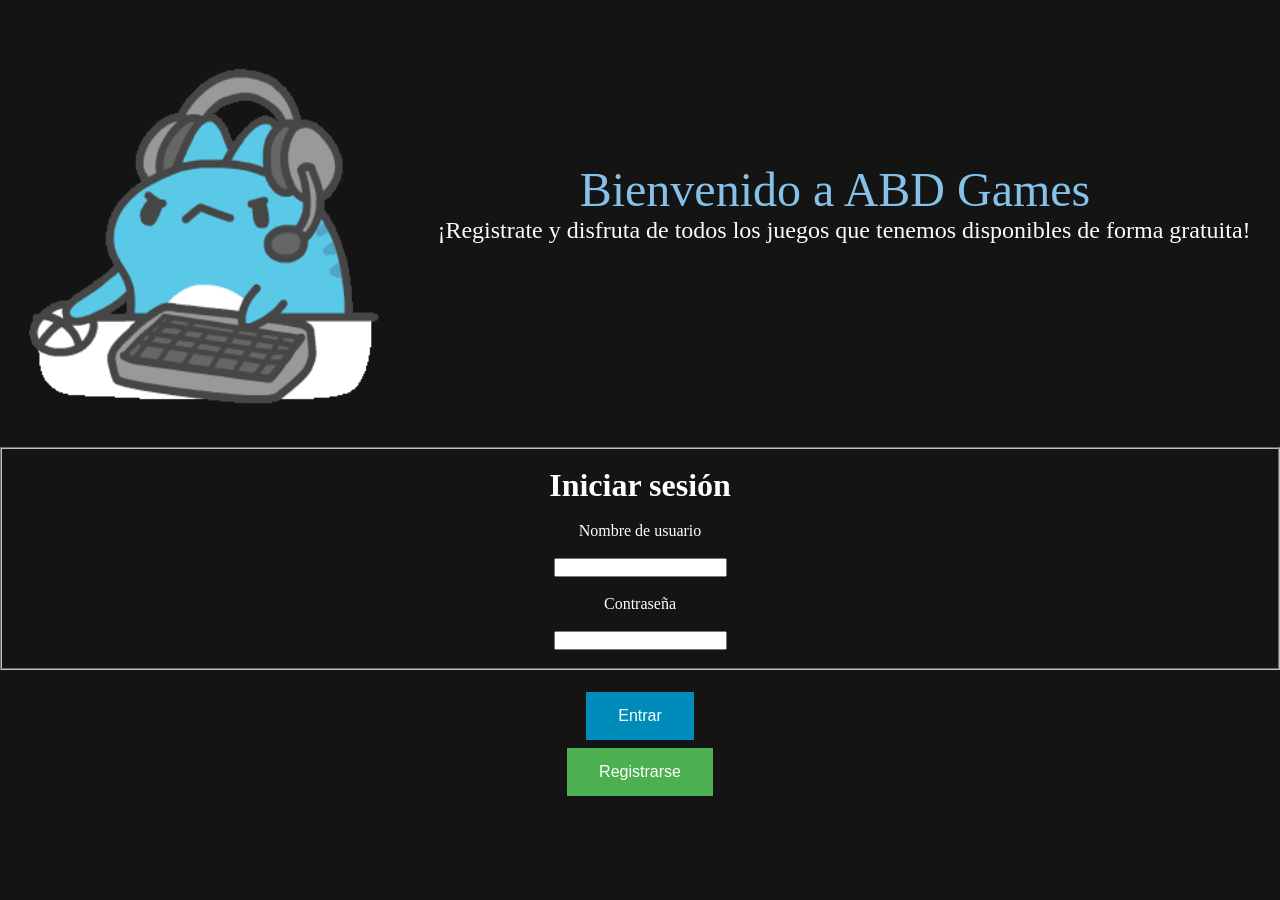
<file: AW_Games-main/Practica/entradaPagina.html>
<!DOCTYPE html>
<html>

<head>
    <meta charset="utf-8" />
    <title>
        ABD Games - Inicio
    </title>
    <link rel="stylesheet" href="style.css">
</head>

<body>

    <body>
        <center>
            <div style="display:inline-block;vertical-align:middle;"> <img src="img/gaming.gif" width="350"
                    height="350"> </div>
            <div style="display:inline-block;">
                <br>
                <br>
                <br>
                <br>
                <br>
                <br>
                <br>
                <br>
                <br>
                <FONT SIZE=15 COLOR="#85C1E9"> &nbsp;&nbsp;&nbsp;Bienvenido a ABD Games</FONT>
                <FONT SIZE=5 COLOR="#FBFCFC">
                    <p> &nbsp;&nbsp;&nbsp;&nbsp;&nbsp;&nbsp;&nbsp;&nbsp;&nbsp;¡Registrate y disfruta de todos los juegos
                        que tenemos disponibles de forma gratuita!</p>
                </FONT>
            </div>
        </center>

        <br>
        <br>

        <FONT COLOR="white">
            <form action="iniciar_sesion.php" method="post">
                <fieldset>

                    <center>
                        <br>
                        <legend>
                            <FONT SIZE=6> <b>Iniciar sesión </b></FONT>
                        </legend>
                        <br>
                        Nombre de usuario <p><br><input type="text" name="nom"></p>
                        <br>
                        Contraseña <p><br><input type="password" name="con"></p>
                        <br>
                    </center>

                </fieldset>
                <br>
                <div style="text-align: center;"><button type="submit" class="button button2">Entrar</button></div>

            </form>

            <form action="registrarUsuario.html" method="post">
                <div style="text-align: center;"> <button type="submit" class="button button1">Registrarse</button>
                </div>
            </form>

        </FONT>

    </body>

</html>
</file>
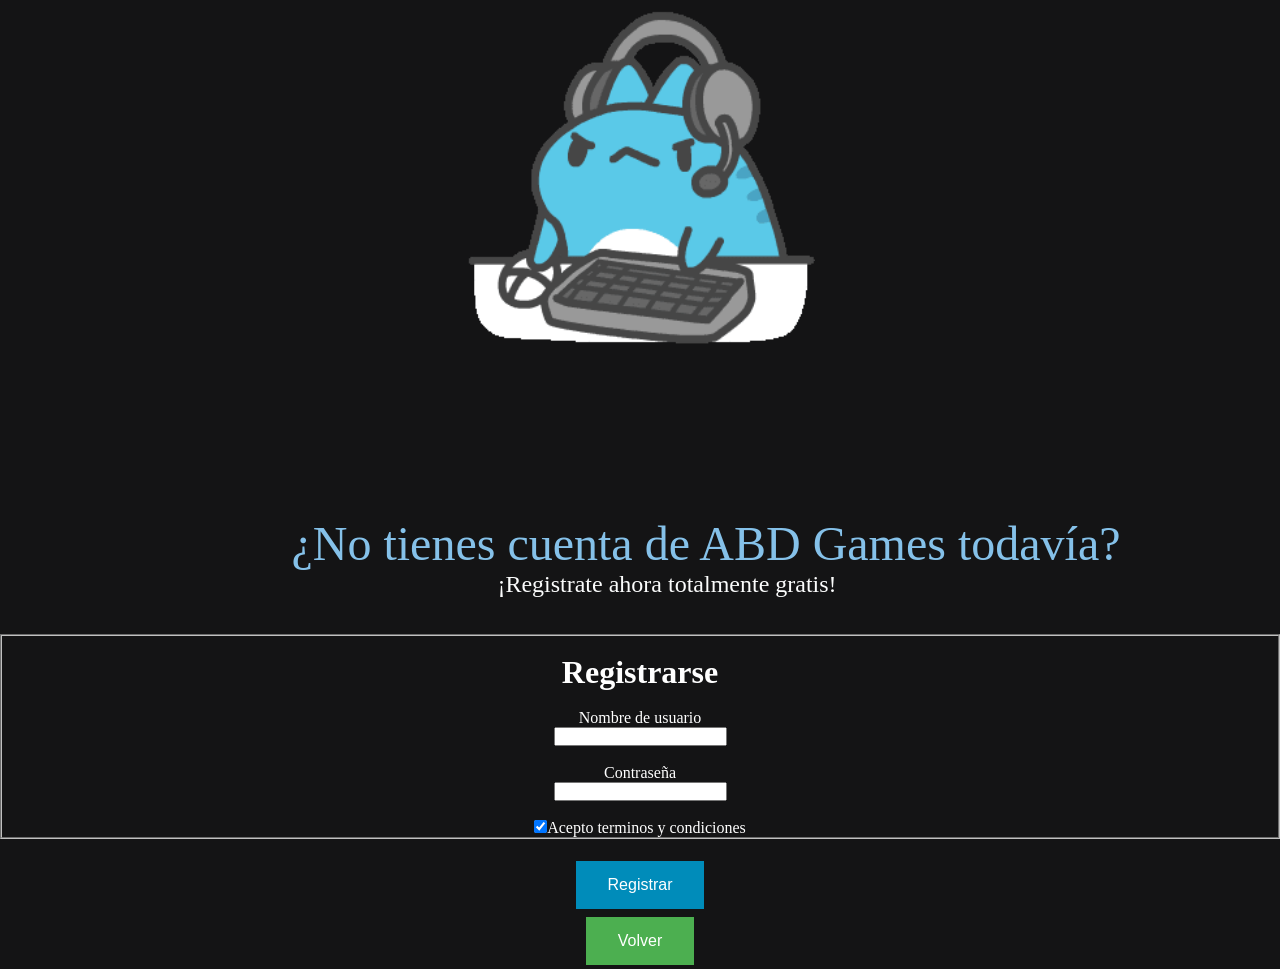
<file: AW_Games-main/Practica/registrarUsuario.html>
<!DOCTYPE html>
<html>
    <head>
        <meta charset="utf-8"/>
        <title>
            ABD Games - Registrar Usuario
        </title>
        <link rel="stylesheet" href="style.css">
    <body>

        <body style="background-color:#040405ee"> 
        <center>
        <div style="display:inline-block;vertical-align:middle;"> <img src= "img/gaming.gif" width="350" height="350"> </div>
        <div style="display:inline-block;">
            <br>
            <br>
            <br>
            <br>
            <br>
            <br>
            <br>
            <br>
            <br>
            <FONT SIZE=15 COLOR= "#85C1E9"> &nbsp;&nbsp;&nbsp;&nbsp;&nbsp;&nbsp;&nbsp;&nbsp;&nbsp;&nbsp;&nbsp;¿No tienes cuenta de ABD Games todavía?</FONT> 
            <FONT SIZE=5 COLOR=  "#FBFCFC" > <p> &nbsp;&nbsp;&nbsp;&nbsp;&nbsp;&nbsp;&nbsp;&nbsp;&nbsp;¡Registrate ahora totalmente gratis!</p></FONT>
        </div>
        </center>

        <br>
        <br>

        <FONT COLOR="white">
            <form action="registrar.php" method="post">
                <fieldset>
    
                    <center>
                        <br>
                        <legend><FONT SIZE=6> <b>Registrarse </b></FONT> </legend>
                        <br>
                        Nombre de usuario <p><input type = "text" name = "nom"></p><br>
                        Contraseña <p><input type = "password" name = "con"></p><br>
                        <label><input type="checkbox" name="cbox1" checked>Acepto terminos y condiciones</label><br>
                    </center>
                   
                </fieldset>
                <br>
                <div style="text-align: center;"><button type="submit" class="button button2">Registrar</button></div> 
               
            </form>

            <form action="entradaPagina.html" method="post">
                <div style="text-align: center;"> <button type="submit" class="button button1">Volver</button> </div>
            </form>
        </FONT>


    </body>
</html>
</file>
<file: AW_Games-main/Parte1/style.css>
* {
    margin: 0px;
    padding : 0px;
    font-family:Tahoma;
}
  
body{     
     background-color:white;
}

ul {
    list-style: none;
}
  
  /*Barra de navegacion*/
  
.navbar_wrapper {
    background-color: #333;
    overflow: hidden;
    width: auto;
}
  
.navbar_wrapper a {
    float: left;
    color: white;
    text-align: center;
    padding: 20px 16px;
    text-decoration: none;
    font-size: 17px;
}
  
.navbar1 a:hover {
    background-color: #ddd;
    color: black;
    text-decoration: underline;
    border-radius: 20px;
}
  
.navbar1 {
    margin:  10px;
    position: relative;
    left:  80px;
    top : -5px;
}
  
  /*Icono de la barra*/
div .icon img{
    position: absolute;
    width:  90px;
    margin-top:  -40px;
}
  
.content_wrapper {
    width:  auto;
    height:  1000px;
    background: #fff;
    margin:  0 auto;
}
  
.content_wrapper h1{
    text-align: center;
}
  
h1{
    margin-top:20px ;
}
  
.content_texto, .titulo {
    padding : 29px 29px 0px;
}
  
.fondo {
    background-color: #5900ff;
  
}
  
.diagramaG img, .img img {
    width: 95%;
    padding:29px 29px 0px;

}

.button {
    border: none;
    color: white;
    padding: 15px 32px;
    text-align: center;
    text-decoration: none;
    display: inline-block;
    font-size: 16px;
    margin: 4px 2px;
    cursor: pointer;
}

.button1 {
    background-color: #008CBA;
}


fieldset{
  border-radius:10px 10px 10px 10px;
  font-size:14px;
  padding-top:10px;
  padding-bottom: 10px;
}

/*Enlaces de miembros*/
.nombres{
  left: 100px;
  top: 200px;
  position: fixed; 
}

/*Imformaciones de miembros*/
.informacion{
padding-left: 450px;
padding-top: 30px;
background:white;
}

.boceto_background {
  width:  auto;
  height:  2750px;
  background: #fff;
  border:  1px solid #e5e5e5;
  margin:  0 auto;
}

.boceto_background h1{
    text-align: center;
}
</file>
<file: AW_Games-main/Practica/style.css>
*{
    padding: 0;
    margin: 0;
    box-sizing: border-box;
}
body{
    background:#040405ee ;
}
.menu{
    width: 100%;
    margin: 0 auto;
}
header{

   background: rgb(30, 77, 77);
   width: 100%;
   clear: both;
   content: '';
   display: table;
}
nav{

    float: right;
}

nav ul li{
    list-style: none;
    margin: 0px;
    float: left;
    padding: 12px 20px;
    position: relative;
    
}

nav ul li a{
    text-decoration: none;
    color: aliceblue;
    font-weight: bold;
    font-size:x-large;
  
    
}
nav ul li a::before{
   width: 0%;
   background: rgb(0, 0, 0);
   content: '';
   height: 5px;
   top: 0;
   position: absolute;
   transition: width 0.2s;
    
}

nav ul li a:hover:before{

    width: 60%;
}

table{

    margin:0;
    border-collapse: collapse; 
    border: 1px solid black;
    /* background: rgb(67, 110, 110);
    position: relative;
    bottom: -1350px;
    right: -600px;
    width: 400px;
    transform: translate(-50%,-50%); */
}

td{
    padding: 10px 40px;
    border: 1px solid black;
    text-align: center;
    background: rgb(30, 77, 77);
    font-weight: bold;
}

th{
    padding: 10px;
    border: 1px solid black;
    background-color: rgb(10, 60, 104);
}
.button {
    border: none;
    color: white;
    padding: 15px 32px;
    text-align: center;
    text-decoration: none;
    display: inline-block;
    font-size: 16px;
    margin: 4px 2px;
    cursor: pointer;
}

.button1 {
    background-color: #4CAF50;
}

.button2 {
    background-color: #008CBA;
}
</file>
